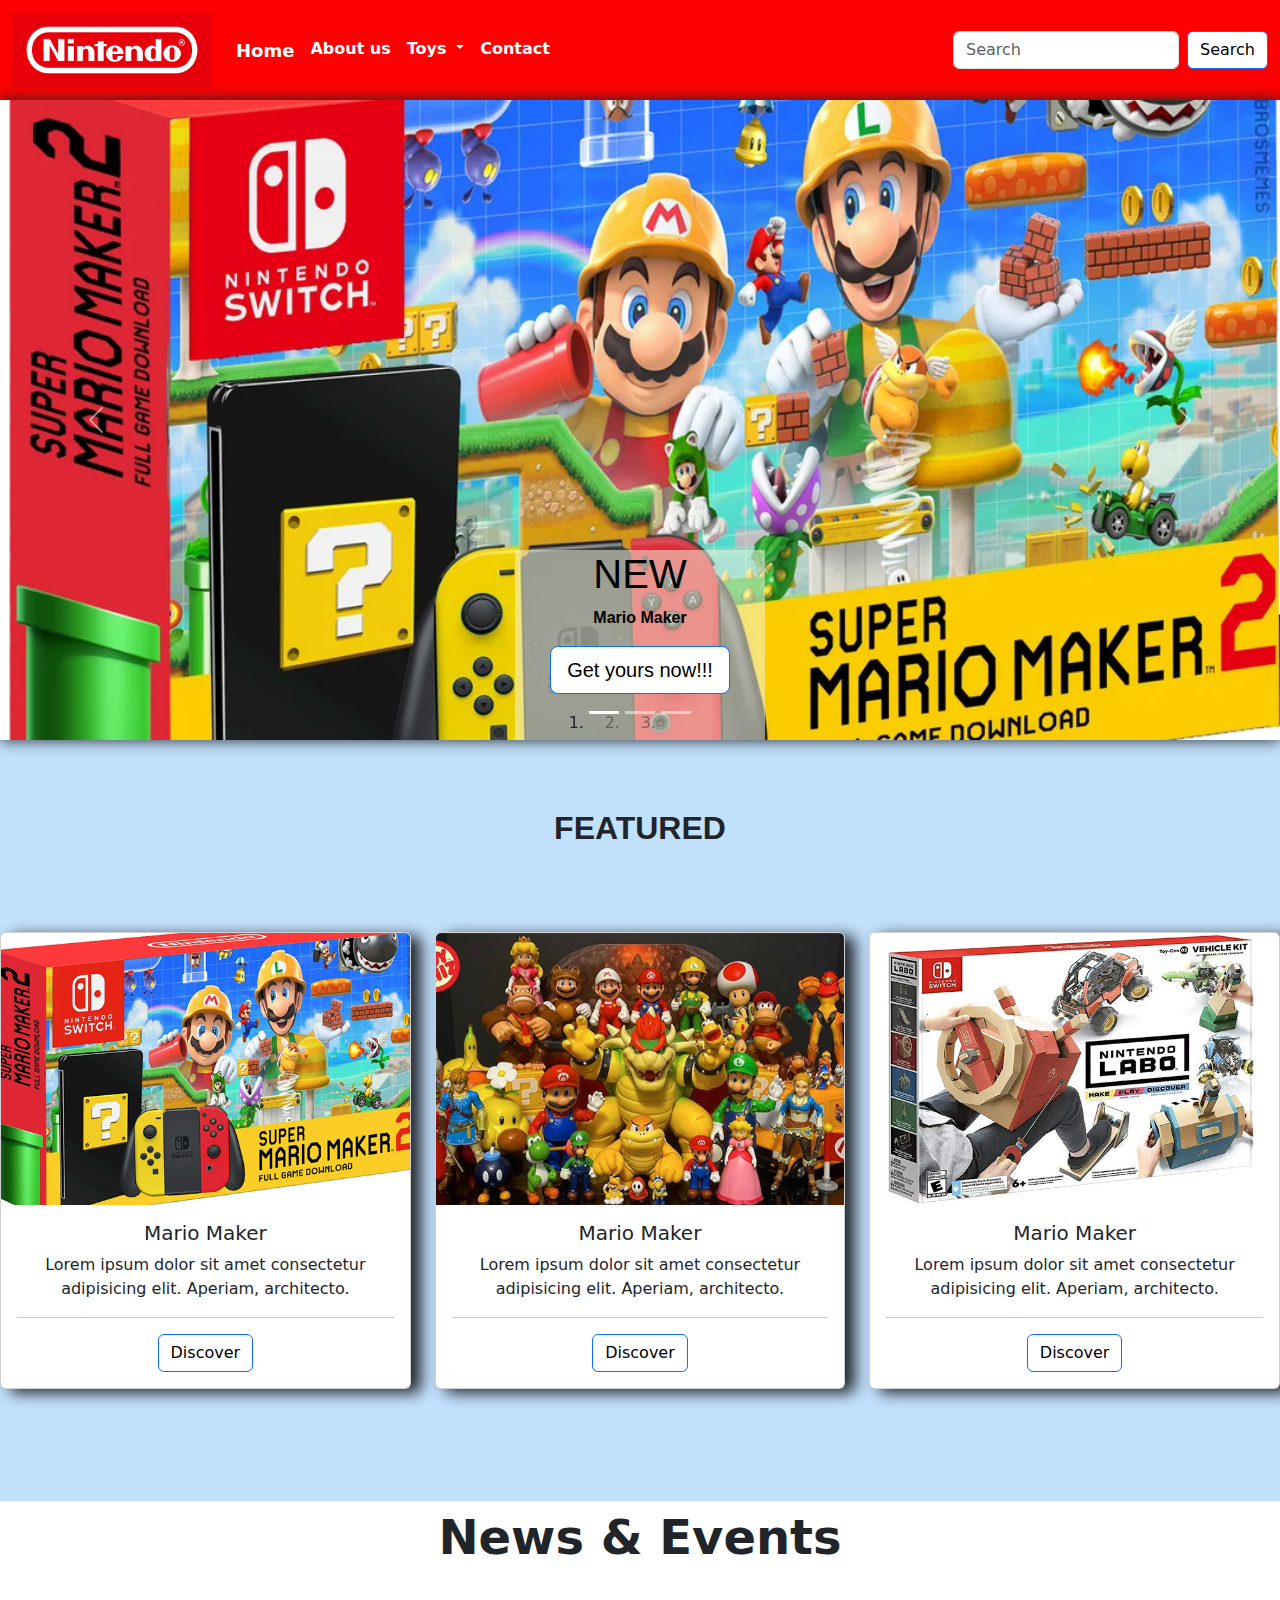
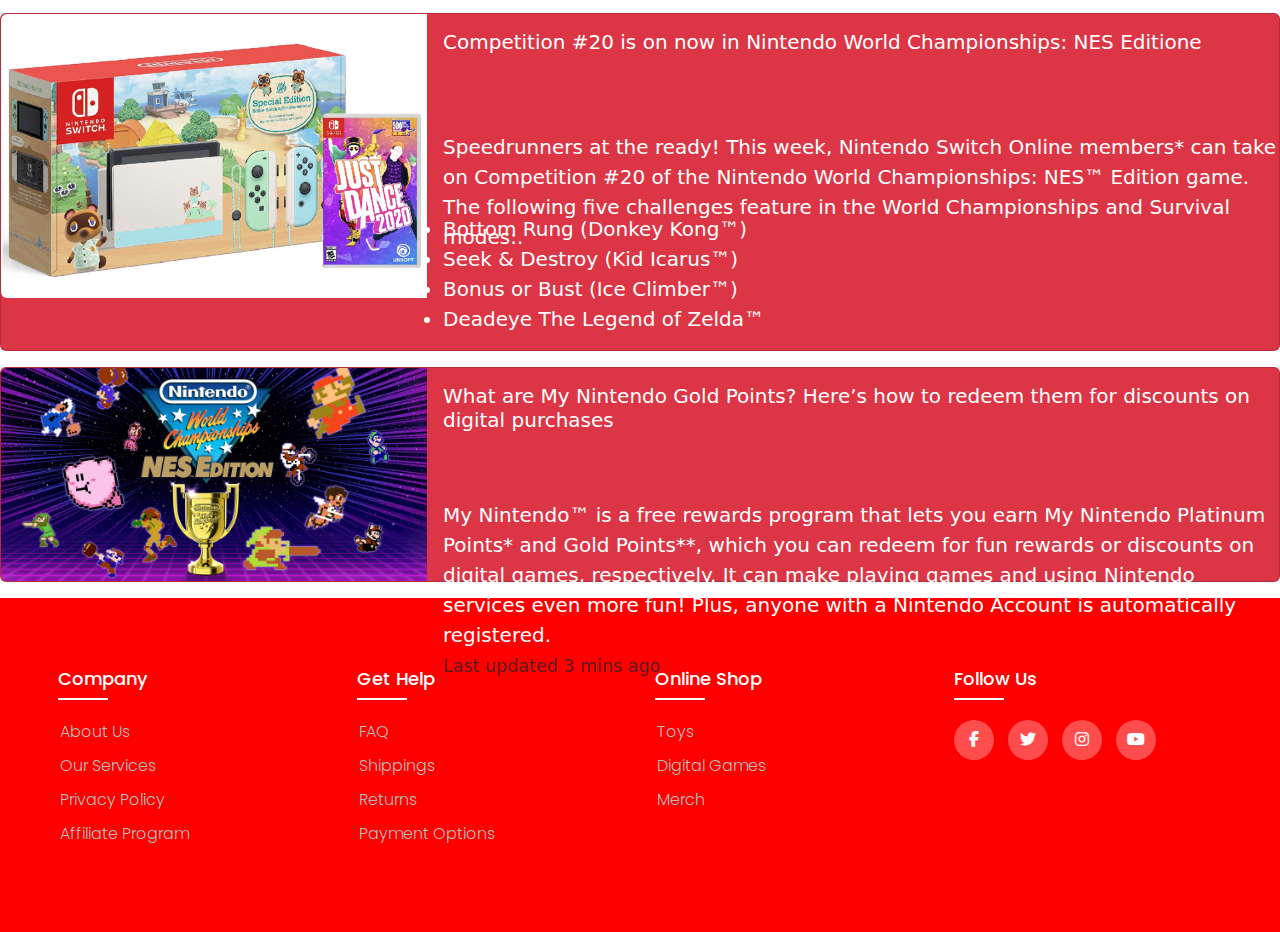
<file: pages/page1/index.html>
<!doctype html>
<html lang="en">
  <head>
    <meta charset="utf-8">
    <meta name="viewport" content="width=device-width, initial-scale=1">
    <title>Nintendo</title>
    <link href="https://cdn.jsdelivr.net/npm/bootstrap@5.3.3/dist/css/bootstrap.min.css" rel="stylesheet" integrity="sha384-QWTKZyjpPEjISv5WaRU9OFeRpok6YctnYmDr5pNlyT2bRjXh0JMhjY6hW+ALEwIH" crossorigin="anonymous">
    <link rel="stylesheet" href="../page1/assets/css/style.css">
    <link rel="stylesheet" href="https://cdnjs.cloudflare.com/ajax/libs/font-awesome/6.7.1/css/all.min.css">
  </head>


  <body class="site">


<nav class="navbar navbar-expand-lg">
  <div class="container-fluid">
    <a class="navbar-brand" href="/pages/page1/index.html">
    <img class="d-inline-block align-top" src="assets/img/Nintendo.svg.png" alt="Bootstrap" width="200" height="74">
  </a>
    <button class="navbar-toggler" type="button" data-bs-toggle="collapse" data-bs-target="#navbarSupportedContent" aria-controls="navbarSupportedContent" aria-expanded="false" aria-label="Toggle navigation">
      <span class="navbar-toggler-icon"></span>
    </button>
    <div class="collapse navbar-collapse" id="navbarSupportedContent">
      <ul class="navbar-nav me-auto">
        <li class="nav-item">
          <a class="nav-link current" aria-current="page" href="../page1/index.html" style="color: rgb(255, 255, 255);">Home</a>
        </li>
        <li class="nav-item">
          <a class="nav-link" href="../page2/index.html" style="color: rgb(255, 255, 255);" >About us</a>
        </li>
        <li class="nav-item dropdown">
          <a class="nav-link dropdown-toggle" href="#" role="button" data-bs-toggle="dropdown" aria-expanded="false" style="color: rgb(255, 255, 255);">
            Toys
          </a>
          <ul class="dropdown-menu">
            <li><a class="dropdown-item" href="../page3/index.html">Toys</a></li>
            <li><a class="dropdown-item" href="../page5/index.html">Digital Games</a></li>
          </ul>
        </li>
        <li class="nav-item">
          <a class="nav-link" href="../page4/index.html" style="color: rgb(255, 255, 255);">Contact</a>
        </li>
      </ul>
      <form class="d-flex" role="search">
        <input class="form-control me-2" type="search" placeholder="Search" aria-label="Search">
        <button class="btn btn-primary" type="submit">Search</button>
      </form>
    </div>
  </div>
</nav>
<main class="site-content">

  <div id="myCarousel" class="carousel slide" data-bs-ride="carousel" style="box-shadow: 0px 0px 15px;">
    <ol class="carousel-indicators">
        <li data-bs-target="#myCarousel"
        data-bs-slide-to="0" class="active"></li>
        <li data-bs-target="#myCarousel"
        data-bs-slide-to="1"></li>
        <li data-bs-target="#myCarousel"
        data-bs-slide-to="2"></li>
    </ol>
  <div class="carousel-inner">
      <div class="carousel-item active" style="background-image: url(../page1/assets/img/mario.png);">
      <div class="container">
        <h1>NEW</h1>
          <p>Mario Maker</p>
          <a href="#" class="btn btn-lg btn-primary">
          Get yours now!!!
        </a>   
      </div>
      </div>
      <div class="carousel-item" style="background-image: url(../page1/assets/img/Layer\ 2.png);">
      <div class="container">
        <h1>NEW</h1>
          <p>Happy Meal Toys</p>
          <a href="#" class="btn btn-lg btn-primary">
            Get yours now!!!
        </a>
      </div>
      </div>
      <div class="carousel-item" style="background-image: url(../page1/assets/img/Layer\ 3.png);">
        <div class="container">
          <h1>NEW</h1>
            <p>The Game Of Life</p>
            <a href="#" class="btn btn-lg btn-primary">
              Get yours now!!!
          </a>   
        </div>
        </div>
    </div>
    <a href="#myCarousel"
    class="carousel-control-next" role="button" 
    data-bs-slide="next">
        <span class="sr-only">next</span>
        <span class="carousel-control-next-icon" aria-hidden="true"></span>
    </a>
    <a href="#myCarousel"
    class="carousel-control-prev" role="button" 
    data-bs-slide="prev">
        <span class="sr-only">previous</span>
        <span class="carousel-control-prev-icon" aria-hidden="true"></span>
    </a>
  </div>

<div class="featured">
  <strong>FEATURED</strong>
</div>

<div class="containers">
  <div class="row"  >
    <div class="col-12 col-md-6 col-lg-4">
      <div class="card text-center mb-3" style="box-shadow: 10px 4px 15px;" >
        <img src="../page1/assets/img/mariomaker.png" alt="Mario Maker" class="card-img-top">
        <div class="card-body" >
          <h5 class="card-title">Mario Maker</h5>
          <p class="card-text">Lorem ipsum dolor sit amet consectetur adipisicing elit. Aperiam, architecto.</p>
         <hr>
          <a href="#" class="btn btn-primary">Discover</a>
        </div>
      </div>
    </div>
    <div class="col-12 col-md-6 col-lg-4">
      <div class="card text-center mb-3" style="box-shadow: 10px 4px 15px;">
        <img src="../page1/assets/img/alltoys.png" alt="Mario Maker" class="card-img-top">
        <div class="card-body">
          <h5 class="card-title">Mario Maker</h5>
          <p class="card-text">Lorem ipsum dolor sit amet consectetur adipisicing elit. Aperiam, architecto.</p>
          <hr>
          <a href="#" class="btn btn-primary">Discover</a>
        </div>
      </div>
    </div>
    <div class="col-12 col-md-6 col-lg-4">
      <div class="card text-center mb-3" style="box-shadow: 10px 4px 15px;">
        <img src="../page1/assets/img/laboo.png" alt="Mario Maker" class="card-img-top">
        <div class="card-body">
          <h5 class="card-title">Mario Maker</h5>
          <p class="card-text">Lorem ipsum dolor sit amet consectetur adipisicing elit. Aperiam, architecto.</p>
          <hr>
          <a href="#" class="btn btn-primary">Discover</a>
        </div>
      </div>
    </div>
  </div>
</div>

<div class="box" style="background-color: rgb(255, 255, 255); text-align: center; font-size: 3em;
margin-top: 2em; margin-bottom: -21em; height: 20em;">
  <div class="text">
    <strong class="header" rows="5" cols="15">News & Events</strong>
    <p></p>
  </div>
</div>

<div class="cardds">
  <div class="card text-bg-danger mb-3" style="max-width: 100%;">
    <div class="row g-0">
      <div class="col-md-4">
        <img src="../page1/assets/img/jd.png" class="img-fluid rounded-start" alt="...">
      </div>
      <div class="col-md-8">
        <div class="card-body" style="font-size: 20px;">
          <h5 class="card-title">Competition #20 is on now in Nintendo World Championships: NES Editione</h5>
          <p class="card-text" style="position: absolute; margin-top: 3.5em;">Speedrunners at the ready! This week, Nintendo Switch Online members* can take on Competition #20 of the Nintendo World Championships: NES™ Edition game. The following five challenges feature in the World Championships and Survival modes:.</p>
          <div class="list">
            <li>Bottom Rung (Donkey Kong™)</li>
            <li>Seek & Destroy (Kid Icarus™)</li>
            <li>Bonus or Bust (Ice Climber™)</li>
            <li>Deadeye The Legend of Zelda™</li>
          </div>
          <p class="card-text" style="position: absolute; margin-top: 2.3em;"><small class="text-body-secondary">Last updated 4 mins ago</small></p>
        </div>
      </div>
    </div>
  </div>
  <div class="card text-bg-danger mb-3" style="max-width: 100%;">
    <div class="row g-0">
      <div class="col-md-4">
        <img src="../page1/assets/img/nes.jpg" class="img-fluid rounded-start" alt="...">
      </div>
      <div class="col-md-8">
        <div class="card-body" style="font-size: 20px;">
          <h5 class="card-title">What are My Nintendo Gold Points? Here’s how to redeem them for discounts on digital purchases</h5>
          <p class="card-text" style="position: absolute; margin-top: 3em;">My Nintendo™ is a free rewards program that lets you earn My Nintendo Platinum Points* and Gold Points**, which you can redeem for fun rewards or discounts on digital games, respectively. It can make playing games and using Nintendo services even more fun! Plus, anyone with a Nintendo Account is automatically registered.</p>
          <p class="card-text" style="position: absolute; margin-top: 10.5em;"><small class="text-body-secondary">Last updated 3 mins ago</small></p>
        </div>
      </div>
    </div>
  </div>
</div>


</main>



<footer class="footer">
  <div class="containerf">
    <div class="row">
      <div class="footer-col">
        <h4>company</h4>
        <ul>
          <li><a href="../page2/index.html">about us</a> </li>
          <li><a href="">our services</a> </li>
          <li><a href="">privacy policy</a> </li>
          <li><a href="">affiliate program</a> </li>
        </ul>
      </div>
      <div class="footer-col">
        <h4>get help</h4>
        <ul>
          <li><a href="">FAQ</a> </li>
          <li><a href="">shippings</a> </li>
          <li><a href="">returns</a> </li>
          <li><a href="">payment options</a> </li>
        </ul>
      </div>
      <div class="footer-col">
        <h4>online shop</h4>
        <ul>
          <li><a href="../page3/index.html">Toys</a> </li>
          <li><a href="">Digital games</a> </li>
          <li><a href="">Merch</a> </li>
        </ul>
      </div>
      <div class="footer-col">
        <h4>follow us</h4>
          <div class="social-links">
            <a href="https://www.facebook.com/NintendoAmerica/?brand_redir=327378310689790" target="_blank"><i class="fab fa-facebook-f"></i></a>
            <a href="https://x.com/NintendoAmerica?ref_src=twsrc%5Egoogle%7Ctwcamp%5Eserp%7Ctwgr%5Eauthor" target="_blank"><i class="fab fa-twitter"></i></a>
            <a href="https://www.instagram.com/nintendophilippines/?hl=en"  target="_blank"><i class="fab fa-instagram"></i></a>
            <a href="https://www.youtube.com/@NintendoAmerica"  target="_blank"><i class="fab fa-youtube"></i></a>
          </div>
      </div>
    </div>
  </div>
</footer>


    <script src="https://cdn.jsdelivr.net/npm/bootstrap@5.3.3/dist/js/bootstrap.bundle.min.js" integrity="sha384-YvpcrYf0tY3lHB60NNkmXc5s9fDVZLESaAA55NDzOxhy9GkcIdslK1eN7N6jIeHz" crossorigin="anonymous"></script>
  </body>
</html>
</file>
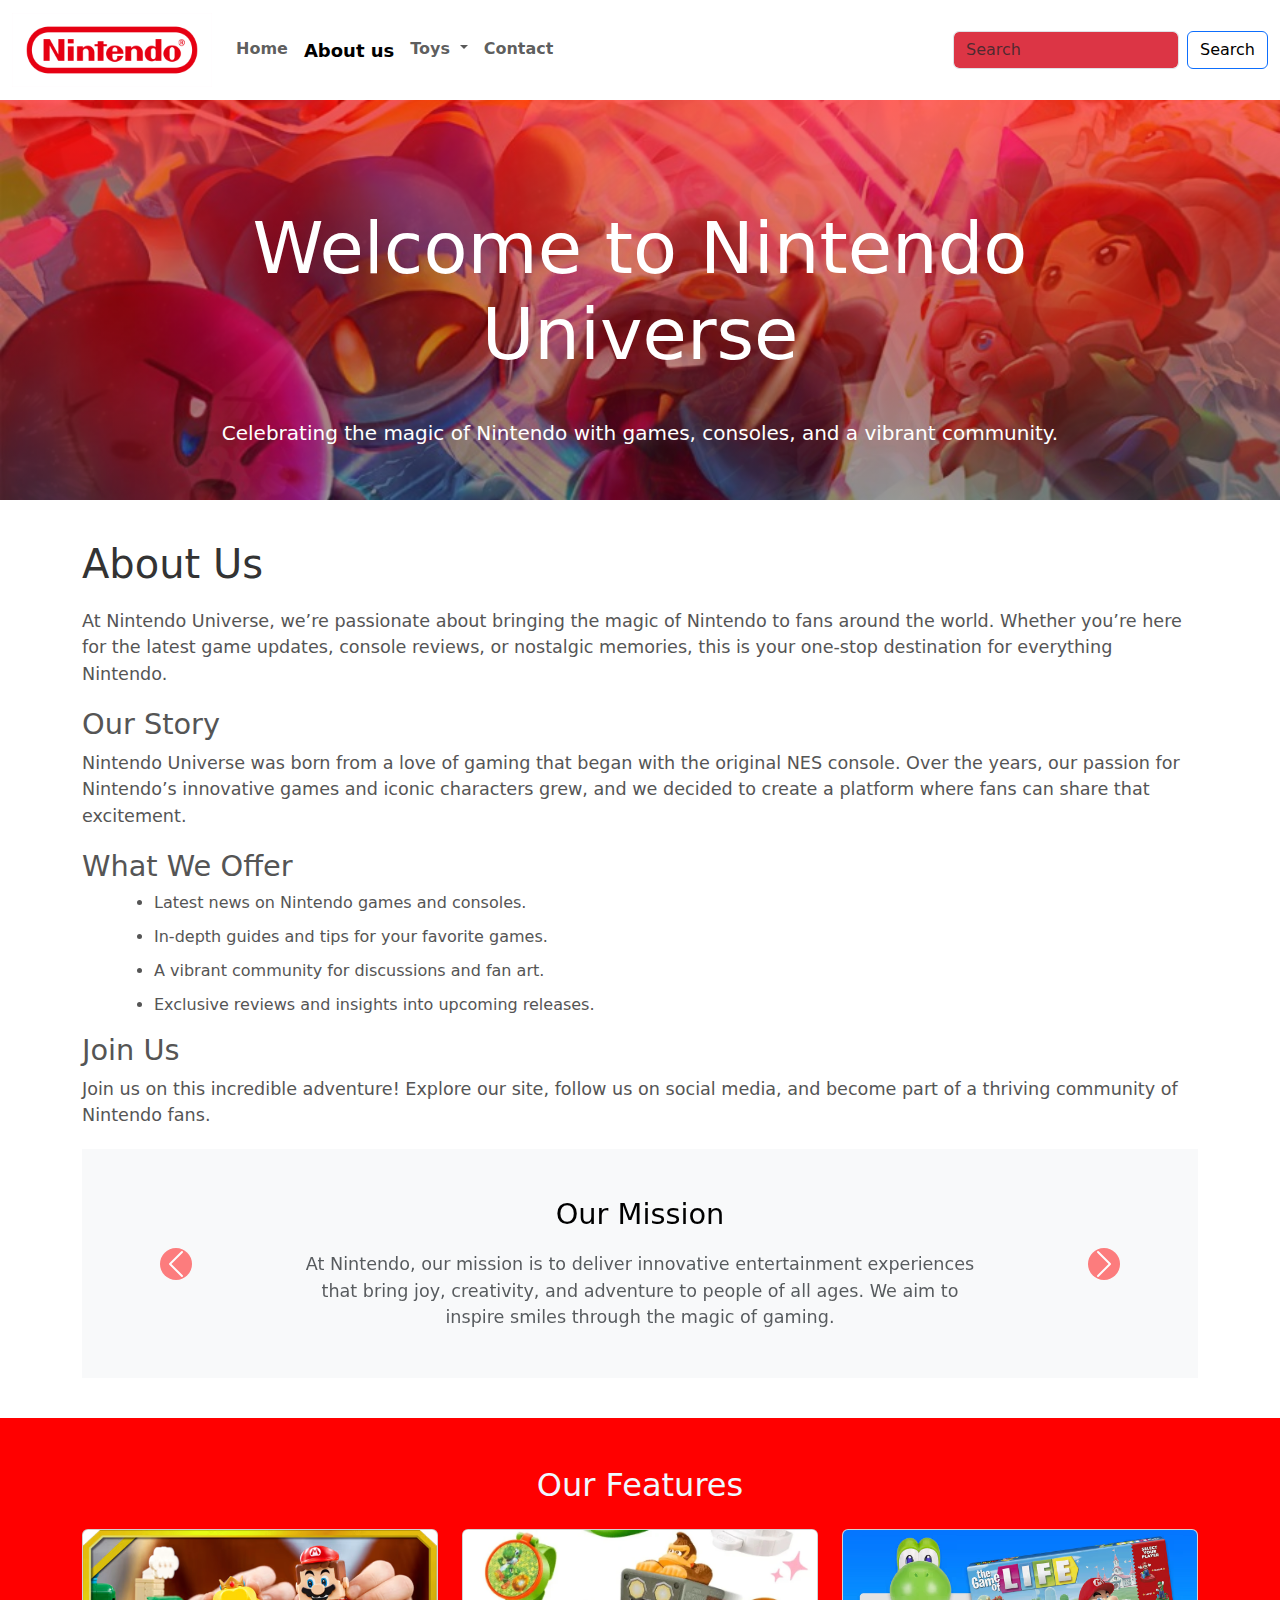
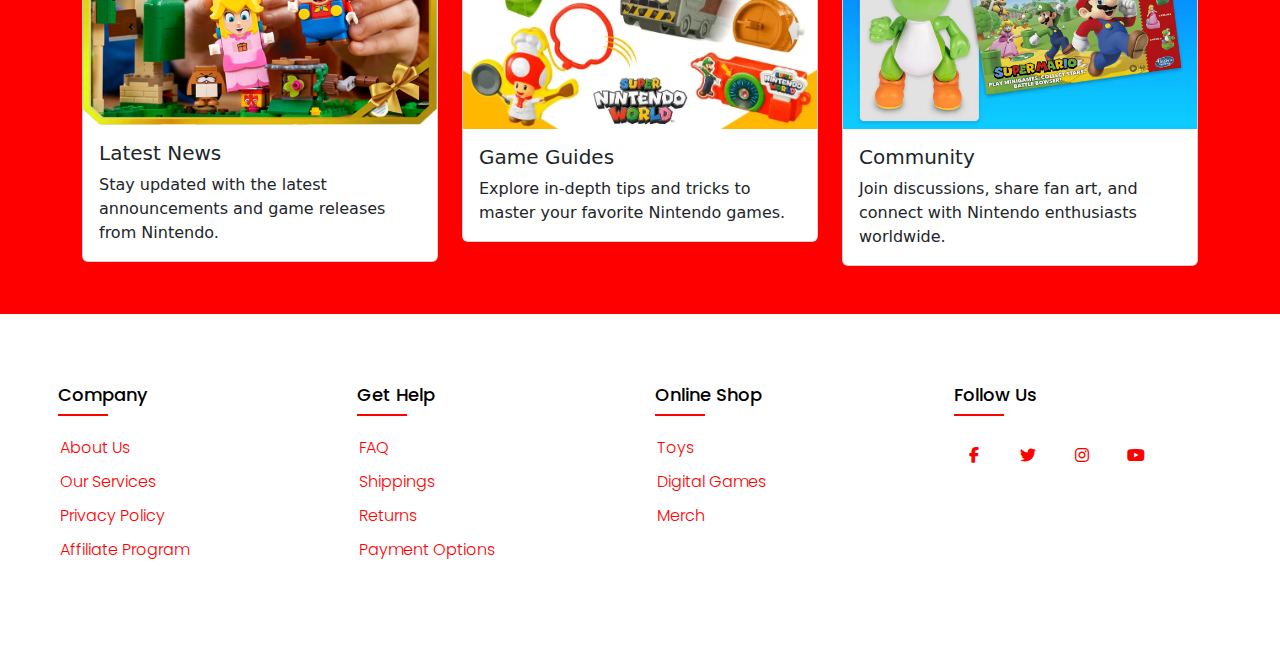
<file: pages/page2/index.html>
<!doctype html>
<html lang="en">
  <head>
    <meta charset="utf-8">
    <meta name="viewport" content="width=device-width, initial-scale=1">
    <title>Nintendo</title>
    <link href="https://cdn.jsdelivr.net/npm/bootstrap@5.3.3/dist/css/bootstrap.min.css" rel="stylesheet" integrity="sha384-QWTKZyjpPEjISv5WaRU9OFeRpok6YctnYmDr5pNlyT2bRjXh0JMhjY6hW+ALEwIH" crossorigin="anonymous">
    <link rel="stylesheet" href="../page2/assets/css/style.css">
    <link rel="stylesheet" href="https://cdnjs.cloudflare.com/ajax/libs/font-awesome/6.7.1/css/all.min.css">
  </head>


  <body class="site">


<nav class="navbar navbar-expand-lg">
  <div class="container-fluid">
    <a class="navbar-brand" href="/index.html">
    <img class="d-inline-block align-top" src="../page2/assets/img/white.png" alt="Bootstrap" width="200" height="74">
  </a>
    <button class="navbar-toggler" type="button" data-bs-toggle="collapse" data-bs-target="#navbarSupportedContent" aria-controls="navbarSupportedContent" aria-expanded="false" aria-label="Toggle navigation">
      <span class="navbar-toggler-icon"></span>
    </button>
    <div class="collapse navbar-collapse" id="navbarSupportedContent">
      <ul class="navbar-nav me-auto">
        <li class="nav-item">
          <a class="nav-link" aria-current="page" href="/index.html">Home</a>
        </li>
        <li class="nav-item">
          <a class="nav-link current" href="../page2/index.html">About us</a>
        </li>
        <li class="nav-item dropdown">
          <a class="nav-link dropdown-toggle" href="#" role="button" data-bs-toggle="dropdown" aria-expanded="false">
            Toys
          </a>
          <ul class="dropdown-menu">
            <li><a class="dropdown-item" href="../page3/index.html">Toys</a></li>
            <li><a class="dropdown-item" href="/pages/page5/index.html">Digital Games</a></li>
          </ul>
        </li>
        <li class="nav-item">
          <a class="nav-link" href="../page4/index.html">Contact</a>
        </li>
      </ul>
      <form class="d-flex" role="search">
        <input class="form-control me-2 bg-danger" type="search" placeholder="Search" aria-label="Search">
        <button class="btn btn-primary" type="submit">Search</button>
      </form>
    </div>
  </div>
</nav>
<main class="site-content">

  <div class="carousel-container">
    <div class="text-overlay">
      <h1>Welcome to Nintendo Universe</h1>
      <p>Celebrating the magic of Nintendo with games, consoles, and a vibrant community.</p>
    </div>
    <div class="carousel">
      <div class="carousel-fade">
        <img src="./assets/img/about us.jpg" alt="Slide 1">
        <img src="../page2/assets/img/about us 2.jpg" alt="Slide 2">
        <img src="../page2/assets/img/about us 3.jpg" alt="Slide 3">
      </div>
    </div>
  </div>

<div class="about-us">
  <div class="container">
    <h2>About Us</h2>
    <p>
      At Nintendo Universe, we’re passionate about bringing the magic of Nintendo to fans around the world. 
        Whether you’re here for the latest game updates, console reviews, or nostalgic memories, this is your 
        one-stop destination for everything Nintendo.
    </p>
    <h3>Our Story</h3>
    <p>
      Nintendo Universe was born from a love of gaming that began with the original NES console. Over the years, our passion 
        for Nintendo’s innovative games and iconic characters grew, and we decided to create a platform where fans can share 
        that excitement.
    </p>
    <h3>What We Offer</h3>
    <ul>
      <li>Latest news on Nintendo games and consoles.</li>
      <li>In-depth guides and tips for your favorite games.</li>
      <li>A vibrant community for discussions and fan art.</li>
      <li>Exclusive reviews and insights into upcoming releases.</li>
    </ul>
    <h3>Join Us</h3>
    <p>
      Join us on this incredible adventure! Explore our site, follow us on social media, and become part of a thriving community 
      of Nintendo fans.
    </p>
    <section class="about-us-carousel py-5">
      <div class="container">
        <div id="missionVisionCarousel" class="carousel slide" data-bs-ride="carousel">
          <div class="carousel-inner">
            <div class="carousel-item active">
              <div class="text-center">
                <h3>Our Mission</h3>
                <p class="text-muted">
                  At Nintendo, our mission is to deliver innovative entertainment experiences that bring joy, creativity, and adventure to people of all ages. We aim to inspire smiles through the magic of gaming.
                </p>
              </div>
            </div>
            <div class="carousel-item">
              <div class="text-center">
                <h3>Our Vision</h3>
                <p class="text-muted">
                  Our vision is to create a world where everyone, regardless of age or background, can share memorable experiences through games. We strive to pioneer the future of gaming by pushing boundaries and sparking imagination.
                </p>
              </div>
            </div>
          </div>
          <button class="carousel-control-prev" type="button" data-bs-target="#missionVisionCarousel" data-bs-slide="prev">
            <span class="carousel-control-prev-icon" aria-hidden="true"></span>
            <span class="visually-hidden">Previous</span>
          </button>
          <button class="carousel-control-next" type="button" data-bs-target="#missionVisionCarousel" data-bs-slide="next">
            <span class="carousel-control-next-icon" aria-hidden="true"></span>
            <span class="visually-hidden">Next</span>
          </button>
        </div>
      </div>
    </section>
  </div>
</div>

<div class="container my-5">
  <h2 class="text-center mb-4" style="color: aliceblue;">Our Features</h2>
  <div class="row g-4">
    <div class="col-md-4">
      <div class="card">
        <img src="../page1/assets/img/Layer 1.png" class="card-img-top" alt="Feature 1">
        <div class="card-body">
          <h5 class="card-title">Latest News</h5>
          <p class="card-text">Stay updated with the latest announcements and game releases from Nintendo.</p>
        </div>
      </div>
    </div>
    <div class="col-md-4">
      <div class="card">
        <img src="../page1/assets/img/Layer 2.png" class="card-img-top" alt="Feature 2">
        <div class="card-body">
          <h5 class="card-title">Game Guides</h5>
          <p class="card-text">Explore in-depth tips and tricks to master your favorite Nintendo games.</p>
        </div>
      </div>
    </div>
    <div class="col-md-4">
      <div class="card">
        <img src="../page1/assets/img/Layer 3.png" class="card-img-top" alt="Feature 3">
        <div class="card-body">
          <h5 class="card-title">Community</h5>
          <p class="card-text">Join discussions, share fan art, and connect with Nintendo enthusiasts worldwide.</p>
        </div>
      </div>
    </div>
  </div>
</div>







</main>

<footer class="footer">
  <div class="containerf">
    <div class="row">
      <div class="footer-col">
        <h4>company</h4>
        <ul>
          <li><a href="../page2/index.html">about us</a> </li>
          <li><a href="">our services</a> </li>
          <li><a href="">privacy policy</a> </li>
          <li><a href="">affiliate program</a> </li>
        </ul>
      </div>
      <div class="footer-col">
        <h4>get help</h4>
        <ul>
          <li><a href="">FAQ</a> </li>
          <li><a href="">shippings</a> </li>
          <li><a href="">returns</a> </li>
          <li><a href="">payment options</a> </li>
        </ul>
      </div>
      <div class="footer-col">
        <h4>online shop</h4>
        <ul>
          <li><a href="../page3/index.html">Toys</a> </li>
          <li><a href="">Digital games</a> </li>
          <li><a href="">Merch</a> </li>
        </ul>
      </div>
      <div class="footer-col">
        <h4>follow us</h4>
          <div class="social-links">
            <a href="https://www.facebook.com/NintendoAmerica/?brand_redir=327378310689790" target="_blank"><i class="fab fa-facebook-f"></i></a>
            <a href="https://x.com/NintendoAmerica?ref_src=twsrc%5Egoogle%7Ctwcamp%5Eserp%7Ctwgr%5Eauthor" target="_blank"><i class="fab fa-twitter"></i></a>
            <a href="https://www.instagram.com/nintendophilippines/?hl=en"  target="_blank"><i class="fab fa-instagram"></i></a>
            <a href="https://www.youtube.com/@NintendoAmerica"  target="_blank"><i class="fab fa-youtube"></i></a>
          </div>
      </div>
    </div>
  </div>
</footer>
    <script src="https://cdn.jsdelivr.net/npm/bootstrap@5.3.3/dist/js/bootstrap.bundle.min.js" integrity="sha384-YvpcrYf0tY3lHB60NNkmXc5s9fDVZLESaAA55NDzOxhy9GkcIdslK1eN7N6jIeHz" crossorigin="anonymous"></script>
  </body>
</html>
</file>
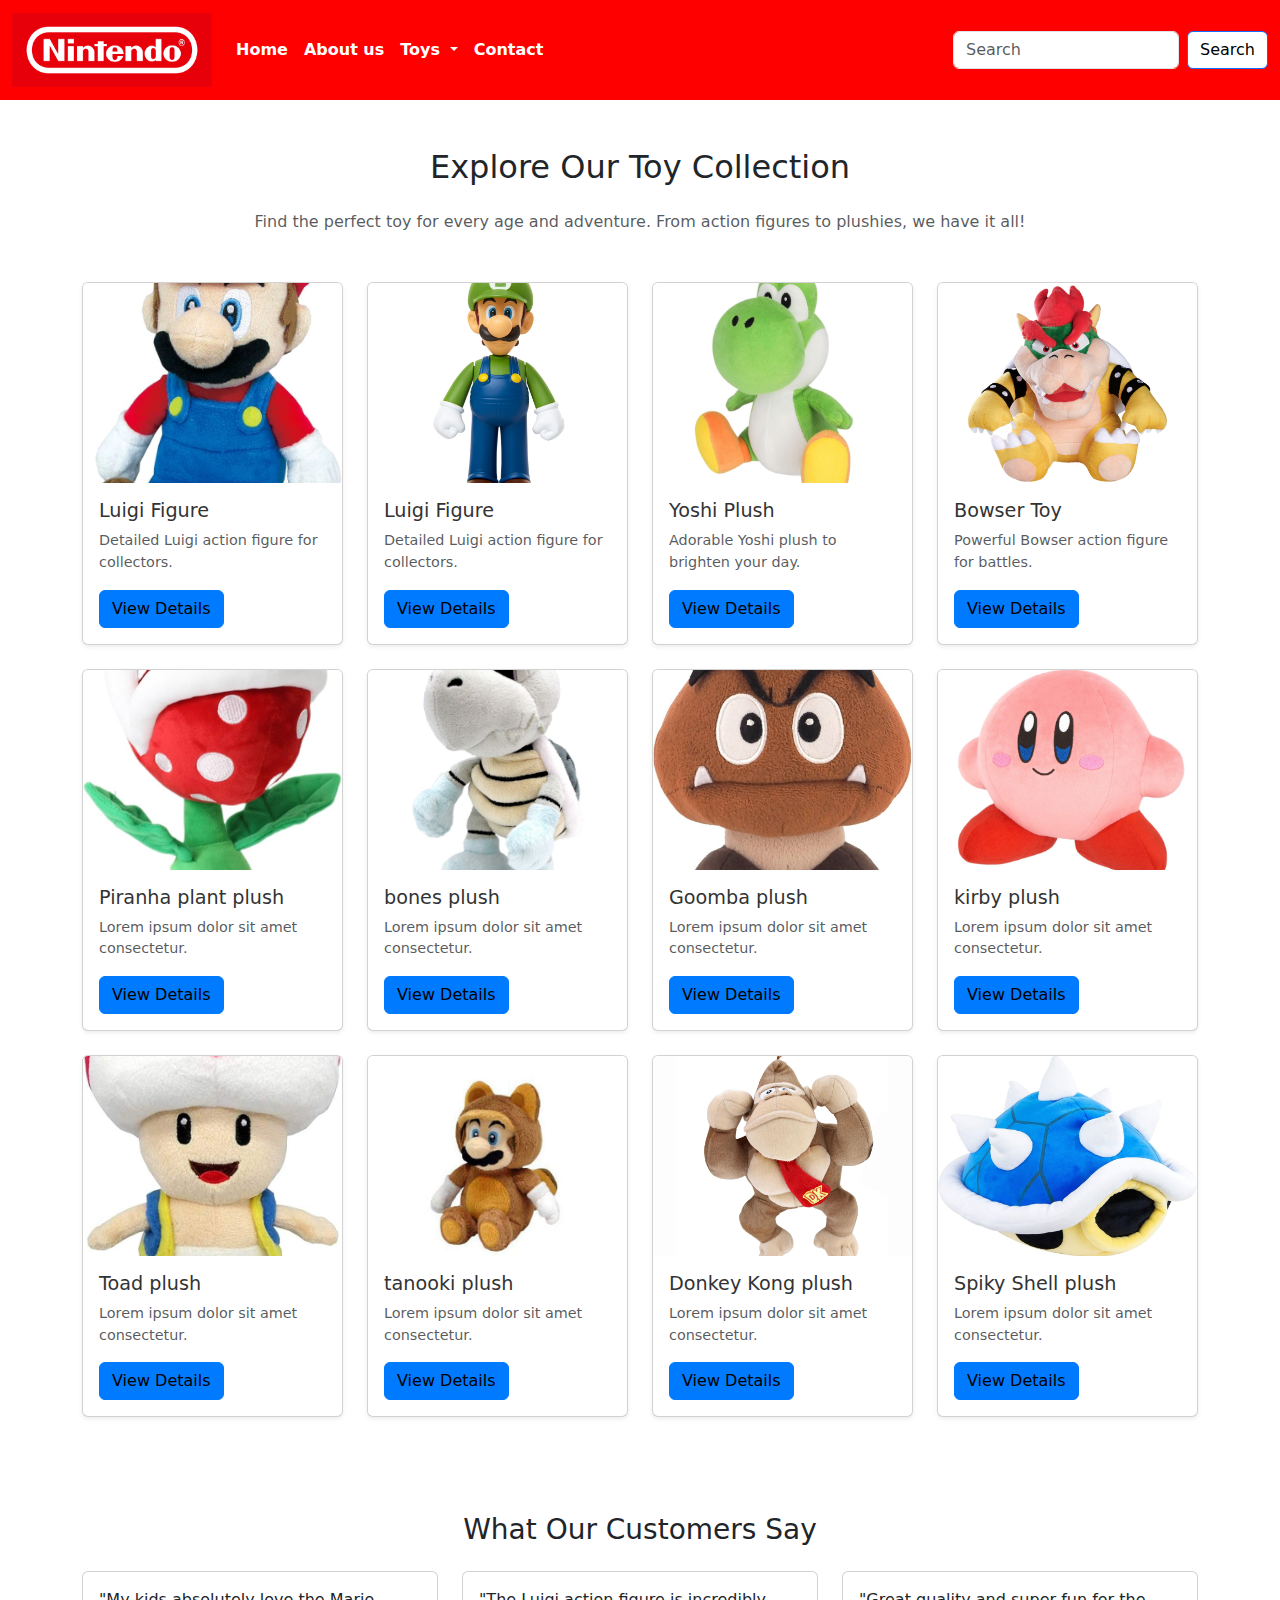
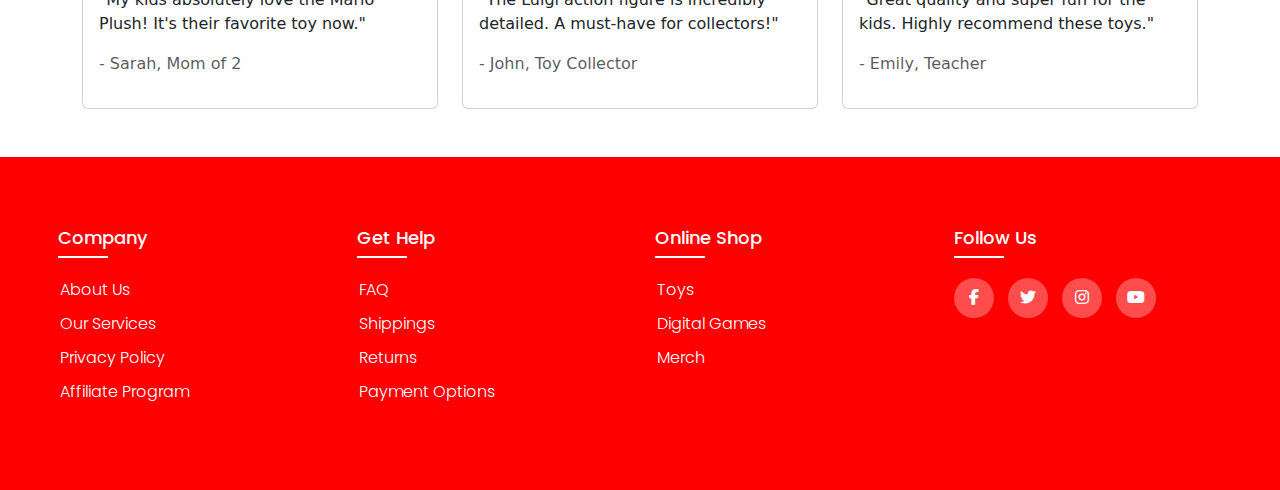
<file: pages/page3/index.html>
<!doctype html>
<html lang="en">
  <head>
    <meta charset="utf-8">
    <meta name="viewport" content="width=device-width, initial-scale=1">
    <title>Nintendo</title>
    <link href="https://cdn.jsdelivr.net/npm/bootstrap@5.3.3/dist/css/bootstrap.min.css" rel="stylesheet" integrity="sha384-QWTKZyjpPEjISv5WaRU9OFeRpok6YctnYmDr5pNlyT2bRjXh0JMhjY6hW+ALEwIH" crossorigin="anonymous">
    <link rel="stylesheet" href="../page3/assets/css/style.css">
    <link rel="stylesheet" href="https://cdnjs.cloudflare.com/ajax/libs/font-awesome/6.7.1/css/all.min.css">
  </head>


  <body class="site">


<nav class="navbar navbar-expand-lg">
  <div class="container-fluid">
    <a class="navbar-brand" href="/pages/page1/index.html">
    <img class="d-inline-block align-top" src="../page2/assets/img/Nintendo.svg.png" alt="Bootstrap" width="200" height="74">
  </a>
    <button class="navbar-toggler" type="button" data-bs-toggle="collapse" data-bs-target="#navbarSupportedContent" aria-controls="navbarSupportedContent" aria-expanded="false" aria-label="Toggle navigation">
      <span class="navbar-toggler-icon"></span>
    </button>
    <div class="collapse navbar-collapse" id="navbarSupportedContent">
      <ul class="navbar-nav me-auto">
        <li class="nav-item">
          <a class="nav-link active" aria-current="page" href="../page1/index.html" style="color: rgb(255, 255, 255);">Home</a>
        </li>
        <li class="nav-item">
          <a class="nav-link" href="../page2/index.html" style="color: rgb(255, 255, 255);">About us</a>
        </li>
        <li class="nav-item dropdown">
          <a class="nav-link dropdown-toggle" href="#" role="button" data-bs-toggle="dropdown" aria-expanded="false" style="color: rgb(255, 255, 255);">
            Toys
          </a>
          <ul class="dropdown-menu">
            <li><a class="dropdown-item" href="../page3/index.html">Toys</a></li>
            <li><a class="dropdown-item" href="/pages/page5/index.html">Digital Games</a></li>
          </ul>
        </li>
        <li class="nav-item">
          <a class="nav-link" href="../page4/index.html" style="color: rgb(255, 255, 255);">Contact</a>
        </li>
      </ul>
      <form class="d-flex" role="search">
        <input class="form-control me-2" type="search" placeholder="Search" aria-label="Search">
        <button class="btn btn-primary" type="submit">Search</button>
      </form>
    </div>
  </div>
</nav>

<main class="site-content">

  <section class="toys-section py-5">
    <div class="container">
      <h2 class="text-center mb-4">Explore Our Toy Collection</h2>
      <p class="text-center text-muted mb-5">Find the perfect toy for every age and adventure. From action figures to plushies, we have it all!</p>
      <div class="row g-4">
        <div class="col-sm-6 col-md-4 col-lg-3">
          <div class="card toy-card shadow-sm">
            <img src="../page3/assets/img/mario plush.jpg" class="card-img-top" alt="Toy 2">
            <div class="card-body">
              <h5 class="card-title">Luigi Figure</h5>
              <p class="card-text text-muted">Detailed Luigi action figure for collectors.</p>
              <a href="#" class="btn btn-primary">View Details</a>
            </div>
          </div>
        </div>
        <div class="col-sm-6 col-md-4 col-lg-3">
          <div class="card toy-card shadow-sm">
            <img src="../page3/assets/img/luigi figure.jpg" class="card-img-top" alt="Toy 2">
            <div class="card-body">
              <h5 class="card-title">Luigi Figure</h5>
              <p class="card-text text-muted">Detailed Luigi action figure for collectors.</p>
              <a href="#" class="btn btn-primary">View Details</a>
            </div>
          </div>
        </div>
        <div class="col-sm-6 col-md-4 col-lg-3">
          <div class="card toy-card shadow-sm">
            <img src="../page3/assets/img/yoshi plush.jpg" class="card-img-top" alt="Toy 3">
            <div class="card-body">
              <h5 class="card-title">Yoshi Plush</h5>
              <p class="card-text text-muted">Adorable Yoshi plush to brighten your day.</p>
              <a href="#" class="btn btn-primary">View Details</a>
            </div>
          </div>
        </div>
        <div class="col-sm-6 col-md-4 col-lg-3">
          <div class="card toy-card shadow-sm">
            <img src="../page3/assets/img/bowser plush.jpg" class="card-img-top" alt="Toy 4">
            <div class="card-body">
              <h5 class="card-title">Bowser Toy</h5>
              <p class="card-text text-muted">Powerful Bowser action figure for battles.</p>
              <a href="#" class="btn btn-primary">View Details</a>
            </div>
          </div>
        </div>
        <div class="col-sm-6 col-md-4 col-lg-3">
          <div class="card toy-card shadow-sm">
            <img src="../page3/assets/img/515PoeWcxwL._AC_UF894,1000_QL80_.jpg" class="card-img-top" alt="Toy 4">
            <div class="card-body">
              <h5 class="card-title">Piranha plant plush</h5>
              <p class="card-text text-muted">Lorem ipsum dolor sit amet consectetur.</p>
              <a href="#" class="btn btn-primary">View Details</a>
            </div>
          </div>
        </div>
        <div class="col-sm-6 col-md-4 col-lg-3">
          <div class="card toy-card shadow-sm">
            <img src="../page3/assets/img/bones.jpg" class="card-img-top" alt="Toy 4">
            <div class="card-body">
              <h5 class="card-title">bones plush</h5>
              <p class="card-text text-muted">Lorem ipsum dolor sit amet consectetur.</p>
              <a href="#" class="btn btn-primary">View Details</a>
            </div>
          </div>
        </div>
        <div class="col-sm-6 col-md-4 col-lg-3">
          <div class="card toy-card shadow-sm">
            <img src="../page3/assets/img/goomba.jpg" class="card-img-top" alt="Toy 4">
            <div class="card-body">
              <h5 class="card-title">Goomba plush</h5>
              <p class="card-text text-muted">Lorem ipsum dolor sit amet consectetur.</p>
              <a href="#" class="btn btn-primary">View Details</a>
            </div>
          </div>
        </div>
        <div class="col-sm-6 col-md-4 col-lg-3">
          <div class="card toy-card shadow-sm">
            <img src="../page3/assets/img/kirby.jpg" class="card-img-top" alt="Toy 4">
            <div class="card-body">
              <h5 class="card-title">kirby plush</h5>
              <p class="card-text text-muted">Lorem ipsum dolor sit amet consectetur.</p>
              <a href="#" class="btn btn-primary">View Details</a>
            </div>
          </div>
        </div>
        <div class="col-sm-6 col-md-4 col-lg-3">
          <div class="card toy-card shadow-sm">
            <img src="../page3/assets/img/toad.jpg" class="card-img-top" alt="Toy 4">
            <div class="card-body">
              <h5 class="card-title">Toad plush</h5>
              <p class="card-text text-muted">Lorem ipsum dolor sit amet consectetur.</p>
              <a href="#" class="btn btn-primary">View Details</a>
            </div>
          </div>
        </div>
        <div class="col-sm-6 col-md-4 col-lg-3">
          <div class="card toy-card shadow-sm">
            <img src="../page3/assets/img/tanooki.jpg" class="card-img-top" alt="Toy 4">
            <div class="card-body">
              <h5 class="card-title">tanooki plush</h5>
              <p class="card-text text-muted">Lorem ipsum dolor sit amet consectetur.</p>
              <a href="#" class="btn btn-primary">View Details</a>
            </div>
          </div>
        </div>
        <div class="col-sm-6 col-md-4 col-lg-3">
          <div class="card toy-card shadow-sm">
            <img src="../page3/assets/img/dk.jpg" class="card-img-top" alt="Toy 4">
            <div class="card-body">
              <h5 class="card-title">Donkey Kong plush</h5>
              <p class="card-text text-muted">Lorem ipsum dolor sit amet consectetur.</p>
              <a href="#" class="btn btn-primary">View Details</a>
            </div>
          </div>
        </div>
        <div class="col-sm-6 col-md-4 col-lg-3">
          <div class="card toy-card shadow-sm">
            <img src="../page3/assets/img/shell.jpg" class="card-img-top" alt="Toy 4">
            <div class="card-body">
              <h5 class="card-title">Spiky Shell plush</h5>
              <p class="card-text text-muted">Lorem ipsum dolor sit amet consectetur.</p>
              <a href="#" class="btn btn-primary">View Details</a>
            </div>
          </div>
        </div>
      </div>
    </div>
  </section>

  <section class="testimonials py-5">
    <div class="container">
      <h3 class="text-center mb-4">What Our Customers Say</h3>
      <div class="row g-4">
        <div class="col-md-4">
          <div class="card p-3">
            <p>"My kids absolutely love the Mario Plush! It's their favorite toy now."</p>
            <p class="text-muted">- Sarah, Mom of 2</p>
          </div>
        </div>
        <div class="col-md-4">
          <div class="card p-3">
            <p>"The Luigi action figure is incredibly detailed. A must-have for collectors!"</p>
            <p class="text-muted">- John, Toy Collector</p>
          </div>
        </div>
        <div class="col-md-4">
          <div class="card p-3">
            <p>"Great quality and super fun for the kids. Highly recommend these toys."</p>
            <p class="text-muted">- Emily, Teacher</p>
          </div>
        </div>
      </div>




</main>
<footer class="footer">
  <div class="containerf">
    <div class="row">
      <div class="footer-col">
        <h4>company</h4>
        <ul>
          <li><a href="../page2/index.html">about us</a> </li>
          <li><a href="">our services</a> </li>
          <li><a href="">privacy policy</a> </li>
          <li><a href="">affiliate program</a> </li>
        </ul>
      </div>
      <div class="footer-col">
        <h4>get help</h4>
        <ul>
          <li><a href="">FAQ</a> </li>
          <li><a href="">shippings</a> </li>
          <li><a href="">returns</a> </li>
          <li><a href="">payment options</a> </li>
        </ul>
      </div>
      <div class="footer-col">
        <h4>online shop</h4>
        <ul>
          <li><a href="../page3/index.html">Toys</a> </li>
          <li><a href="">Digital games</a> </li>
          <li><a href="">Merch</a> </li>
        </ul>
      </div>
      <div class="footer-col">
        <h4>follow us</h4>
          <div class="social-links">
            <a href="https://www.facebook.com/NintendoAmerica/?brand_redir=327378310689790" target="_blank"><i class="fab fa-facebook-f"></i></a>
            <a href="https://x.com/NintendoAmerica?ref_src=twsrc%5Egoogle%7Ctwcamp%5Eserp%7Ctwgr%5Eauthor" target="_blank"><i class="fab fa-twitter"></i></a>
            <a href="https://www.instagram.com/nintendophilippines/?hl=en"  target="_blank"><i class="fab fa-instagram"></i></a>
            <a href="https://www.youtube.com/@NintendoAmerica"  target="_blank"><i class="fab fa-youtube"></i></a>
          </div>
      </div>
    </div>
  </div>
</footer>
    <script src="https://cdn.jsdelivr.net/npm/bootstrap@5.3.3/dist/js/bootstrap.bundle.min.js" integrity="sha384-YvpcrYf0tY3lHB60NNkmXc5s9fDVZLESaAA55NDzOxhy9GkcIdslK1eN7N6jIeHz" crossorigin="anonymous"></script>
  </body>
</html>
</file>
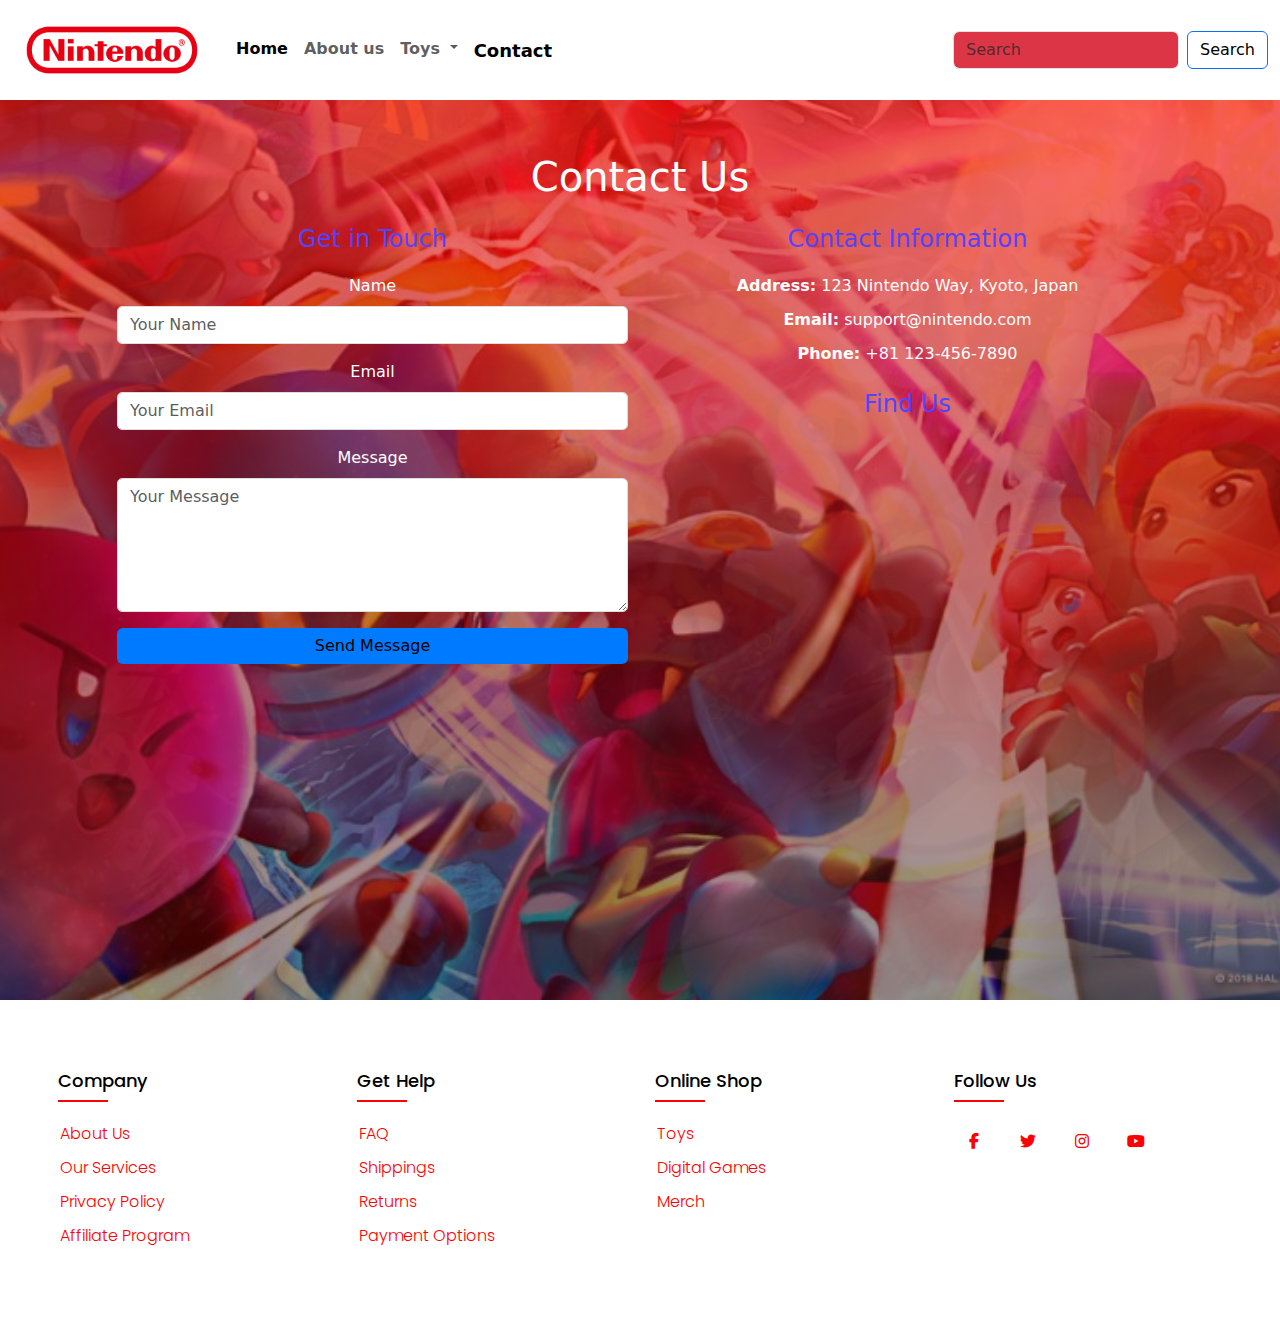
<file: pages/page4/index.html>
<!doctype html>
<html lang="en">
  <head>
    <meta charset="utf-8">
    <meta name="viewport" content="width=device-width, initial-scale=1">
    <title>Nintendo</title>
    <link href="https://cdn.jsdelivr.net/npm/bootstrap@5.3.3/dist/css/bootstrap.min.css" rel="stylesheet" integrity="sha384-QWTKZyjpPEjISv5WaRU9OFeRpok6YctnYmDr5pNlyT2bRjXh0JMhjY6hW+ALEwIH" crossorigin="anonymous">
    <link rel="stylesheet" href="../page4/assets/css/style.css">
    <link rel="stylesheet" href="https://cdnjs.cloudflare.com/ajax/libs/font-awesome/6.7.1/css/all.min.css">
  </head>


  <body class="site">


    <nav class="navbar navbar-expand-lg">
      <div class="container-fluid">
        <a class="navbar-brand" href="/pages/page1/index.html">
        <img class="d-inline-block align-top" src="../page2/assets/img/white.png" alt="Bootstrap" width="200" height="74">
      </a>
        <button class="navbar-toggler" type="button" data-bs-toggle="collapse" data-bs-target="#navbarSupportedContent" aria-controls="navbarSupportedContent" aria-expanded="false" aria-label="Toggle navigation">
          <span class="navbar-toggler-icon"></span>
        </button>
        <div class="collapse navbar-collapse" id="navbarSupportedContent">
          <ul class="navbar-nav me-auto">
            <li class="nav-item">
              <a class="nav-link active" aria-current="page" href="../page1/index.html">Home</a>
            </li>
            <li class="nav-item">
              <a class="nav-link" href="../page2/index.html">About us</a>
            </li>
            <li class="nav-item dropdown">
              <a class="nav-link dropdown-toggle" href="#" role="button" data-bs-toggle="dropdown" aria-expanded="false">
                Toys
              </a>
              <ul class="dropdown-menu">
                <li><a class="dropdown-item" href="../page3/index.html">Toys</a></li>
                <li><a class="dropdown-item" href="/pages/page5/index.html">Digital Games</a></li>
              </ul>
            </li>
            <li class="nav-item">
              <a class="nav-link current" href="../page4/index.html">Contact</a>
            </li>
          </ul>
          <form class="d-flex" role="search">
            <input class="form-control me-2 bg-danger" type="search" placeholder="Search" aria-label="Search">
            <button class="btn btn-primary" type="submit">Search</button>
          </form>
        </div>
      </div>
    </nav>

<main class="site-content">

  <div class="carousel-container">
    <div class="text-overlay">
      <section class="contact-us py-5">
        <div class="container">
          <h2 class="text-center mb-4">Contact Us</h2>
          <div class="row g-4">
            <div class="col-lg-6">
              <h4>Get in Touch</h4>
              <form action="#" method="post">
                <div class="mb-3">
                  <label for="name" class="form-label">Name</label>
                  <input type="text" class="form-control" id="name" name="name" placeholder="Your Name" required>
                </div>
                <div class="mb-3">
                  <label for="email" class="form-label">Email</label>
                  <input type="email" class="form-control" id="email" name="email" placeholder="Your Email" required>
                </div>
                <div class="mb-3">
                  <label for="message" class="form-label">Message</label>
                  <textarea class="form-control" id="message" name="message" rows="5" placeholder="Your Message" required></textarea>
                </div>
                <button type="submit" class="btn btn-primary w-100">Send Message</button>
              </form>
            </div>
            <div class="col-lg-6">
              <h4>Contact Information</h4>
              <ul class="list-unstyled">
                <li><strong>Address:</strong> 123 Nintendo Way, Kyoto, Japan</li>
                <li><strong>Email:</strong> support@nintendo.com</li>
                <li><strong>Phone:</strong> +81 123-456-7890</li>
              </ul>
              <div class="mt-4">
                <h4>Find Us</h4>
                <div class="ratio ratio-16x9">
                  <iframe
                    src="https://www.google.com/maps/embed?pb=!1m18!1m12!1m3!1d26192.413377003455!2d135.75000002092846!3d35.00000002092846!2m3!1f0!2f0!3f0!3m2!1i1024!2i768!4f13.1!3m3!1m2!1s0x6000000000000000%3A0x6000000000000000!2sKyoto%2C%20Japan!5e0!3m2!1sen!2s!4v1614892372276!5m2!1sen!2s" 
                    style="border:0;" allowfullscreen="" loading="lazy"></iframe>
                </div>
              </div>
            </div>
          </div>
        </div>
      </section>
    </div>
    <div class="carousel">
      <div class="carousel-fade">
        <img src="./assets/img/about us.jpg" alt="Slide 1">
        <img src="../page2/assets/img/about us 2.jpg" alt="Slide 2">
        <img src="../page2/assets/img/about us 3.jpg" alt="Slide 3">
      </div>
    </div>
  </div>

</main>

<footer class="footer">
  <div class="containerf">
    <div class="row">
      <div class="footer-col">
        <h4>company</h4>
        <ul>
          <li><a href="../page2/index.html">about us</a> </li>
          <li><a href="">our services</a> </li>
          <li><a href="">privacy policy</a> </li>
          <li><a href="">affiliate program</a> </li>
        </ul>
      </div>
      <div class="footer-col">
        <h4>get help</h4>
        <ul>
          <li><a href="">FAQ</a> </li>
          <li><a href="">shippings</a> </li>
          <li><a href="">returns</a> </li>
          <li><a href="">payment options</a> </li>
        </ul>
      </div>
      <div class="footer-col">
        <h4>online shop</h4>
        <ul>
          <li><a href="../page3/index.html">Toys</a> </li>
          <li><a href="">Digital games</a> </li>
          <li><a href="">Merch</a> </li>
        </ul>
      </div>
      <div class="footer-col">
        <h4>follow us</h4>
          <div class="social-links">
            <a href="https://www.facebook.com/NintendoAmerica/?brand_redir=327378310689790" target="_blank"><i class="fab fa-facebook-f"></i></a>
            <a href="https://x.com/NintendoAmerica?ref_src=twsrc%5Egoogle%7Ctwcamp%5Eserp%7Ctwgr%5Eauthor" target="_blank"><i class="fab fa-twitter"></i></a>
            <a href="https://www.instagram.com/nintendophilippines/?hl=en"  target="_blank"><i class="fab fa-instagram"></i></a>
            <a href="https://www.youtube.com/@NintendoAmerica"  target="_blank"><i class="fab fa-youtube"></i></a>
          </div>
      </div>
    </div>
  </div>
</footer>

    <script src="https://cdn.jsdelivr.net/npm/bootstrap@5.3.3/dist/js/bootstrap.bundle.min.js" integrity="sha384-YvpcrYf0tY3lHB60NNkmXc5s9fDVZLESaAA55NDzOxhy9GkcIdslK1eN7N6jIeHz" crossorigin="anonymous"></script>
  </body>
</html>
</file>
<file: pages/page1/assets/css/style.css>
@import url('https://fonts.googleapis.com/css2?family=Poppins:wght@300;400;500;600;700&display=swap');

body{
    display: flex;
    flex-direction: column;
    background-color: rgb(194, 225, 253);
    min-height: 330vh;
}
.site{
    display: flex;
  min-height: 100vh;
  flex-direction: column;
}
.Site-content {
    flex: 1;}
.navbar{
    background-color: rgb(255, 0, 0);
}
a.current{
    font-size: 18px;
    color: #000000;
}
.nav-item:hover{
    font-size: 19px;
}
.nav-item{
    font-weight: bolder;
    text-decoration: none;
    color: rgb(0, 136, 255);
}
.btn{
    text-decoration: none;
    color: black;
    background-color: rgb(255, 255, 255);
}
main{
    flex-grow: 1;

}
.carousel-item{
    position: relative;
    height: 40rem;
    color: rgb(255, 255, 255);
    background: #777;
    background-position: center;
    background-size: cover;
}
.container{
    position: absolute;
    font-family:Arial, Helvetica, sans-serif;
    background-color: rgba(245, 245, 220, 0.527);
    width: 250px;
    height: 190px;
    font-weight:bolder;
    color: rgb(0, 0, 0);
    text-align: center;
    bottom: 0;
    left: 0;
    right: 0;
    padding-bottom: 50px;
}
.featured{
    text-align: center;
    font-family:Arial, Helvetica, sans-serif;
    font-weight: bolder;
    margin-top: 2em;
    font-size: 2em;
}
.containers{
    margin-top: 5em;
}
.cardds{
    margin-top: 10em;
}
.list{
    margin-top: 8em;
}
*{
    padding: 0;
    margin: 0;
    box-sizing: border-box;
}
.containerf{
    max-width: 1170px;
    margin: auto;
}
.row{
    display: flex;
    flex-wrap: wrap;
}
.footer{
    line-height: 1.5;
    font-family: "Poppins", sans-serif;
    background-color: red;
    padding: 70px  0;
}
.footer-col{
    width: 25%;
    padding: 0 15px;
}
.footer-col h4{
    font-size: 18px;
    color: rgb(255, 255, 255);
    text-transform: capitalize;
    margin-bottom: 30px;
    font-weight: 500;
    position: relative;
}
.footer-col h4::before{
    content: '';
    position: absolute;
    left: 0;
    bottom: -10px;
    background-color:#ffffff;
    height: 2px;
    box-sizing: border-box;
    width: 50px;
}
.footer-col ul li:not(:last-child){
    margin-bottom: 10px;
}
.footer-col ul li a{
font-size: 16px;
margin-left: -30px;
text-transform: capitalize;
color: #ffffff;
text-decoration: none;
font-weight: 300;
color: #bbbbbb;
display: block;
transition: all 0.3s ease;
}
.footer-col ul li a:hover{
    color: #ffffff;
    padding-left: 10px;
}
.footer-col .social-links a{
    display: inline-block;
    height: 40px;
    width: 40px;
    background-color: rgb(255, 255, 255, 0.3);
    margin: 0 10px 10px 0 ;
    text-align: center;
    line-height: 40px;
    border-radius: 50%;
    color: white;
    transition: 0.5s all ease;
}
.footer-col .social-links a:hover{
color: #24262b;
background-color: white;
}
ul{
    list-style: none;
}

@media(max-width: 767px){
    .footer-col{
        width: 50%;
        margin-bottom: 30px;
    }
}
</file>
<file: pages/page2/assets/css/style.css>
@import url('https://fonts.googleapis.com/css2?family=Poppins:wght@300;400;500;600;700&display=swap');

body{
    height: 2000px;
    display: flex;
    flex-direction: column;
    background-color: rgb(255, 0, 0);
}
.site{
    display: flex;
  min-height: 100vh;
  flex-direction: column;
}
.Site-content {
    flex: 1;}
.navbar{
    background-color: rgb(255, 255, 255);
}
a.current{
    font-size: 18px;
    color: #000000;
}
.nav-item{
    font-weight: bolder;
    text-decoration: none;
    color: rgb(0, 136, 255);
}
.nav-item:hover{
    font-size: 19px;
}
.btn{
    text-decoration: none;
    color: black;
    background-color: rgb(255, 255, 255);
}
main{
    flex-grow: 1;
}
.list{
    margin-top: 8em;
}
*{
    padding: 0;
    margin: 0;
    box-sizing: border-box;
}
.containerf{
    max-width: 1170px;
    margin: auto;
}
.row{
    display: flex;
    flex-wrap: wrap;
}
.footer{
    bottom: 0;
    left: 0;
    line-height: 1.5;
    font-family: "Poppins", sans-serif;
    background-color: rgb(255, 255, 255);
    padding: 70px  0;
}
.footer-col{
    width: 25%;
    padding: 0 15px;
}
.footer-col h4{
    font-size: 18px;
    color: black;
    text-transform: capitalize;
    margin-bottom: 30px;
    font-weight: 500;
    position: relative;
}
.footer-col h4::before{
    content: '';
    position: absolute;
    left: 0;
    bottom: -10px;
    background-color:#ff0000;
    height: 2px;
    box-sizing: border-box;
    width: 50px;
}
.footer-col ul li:not(:last-child){
    margin-bottom: 10px;
}
.footer-col ul li a{
font-size: 16px;
margin-left: -30px;
text-transform: capitalize;
color: #ffffff;
text-decoration: none;
font-weight: 300;
color: #ff0000;
display: block;
transition: all 0.3s ease;
}
.footer-col ul li a:hover{
    color: #ffffff;
    padding-left: 10px;
}
.footer-col .social-links a{
    display: inline-block;
    height: 40px;
    width: 40px;
    background-color: rgb(255, 255, 255, 0.3);
    margin: 0 10px 10px 0 ;
    text-align: center;
    line-height: 40px;
    border-radius: 50%;
    color: rgb(255, 0, 0);
    transition: 0.5s all ease;
}
.footer-col .social-links a:hover{
color: #24262b;
background-color: rgb(255, 0, 0);
}
ul{
    list-style: none;
}
@media(max-width: 767px){
    .footer-col{
        width: 50%;
        margin-bottom: 30px;
    }
}
.carousel-container {
    position: relative;
    width: 100%;
    height: 400px;
    overflow: hidden;
  }
.text-overlay {
    position: absolute;
    width: 100%;
    height: 100%;
    flex-direction: column;
    justify-content: center;
    align-items: center;
    background: linear-gradient(to bottom, rgba(255, 0, 0, 0.6), rgba(0, 0, 0, 0.4));
    z-index: 1;
    text-align: center;
    padding: 105px;
    color: white;
  }
.text-overlay h1 {
    font-size: 4.5rem;
    margin-bottom: 40px;
  }
.text-overlay p{
    font-size: 20px;
}
.carousel {
    position: relative;
    width: 100%;
    height: 100%;
  }
.carousel-fade {
    position: relative;
    width: 100%;
    height: 100%;
  }
.carousel-fade img {
    position: absolute;
    top: 0;
    left: 0;
    width: 100%;
    height: 100%;
    object-fit: cover;
    opacity: 0.9;
    animation: fade 12s infinite;
  }
.carousel-fade img:nth-child(1) {
    animation-delay: 0s;
  }
.carousel-fade img:nth-child(2) {
    animation-delay: 4s;
  }
.carousel-fade img:nth-child(3) {
    animation-delay: 8s;
  }
@keyframes fade {
    0% {
      opacity: 0;
    }
    33% {
      opacity: 1;
    }
    66% {
      opacity: 0;
    }
  }
.about-us{
    background-color: #fff;
    padding: 40px 20px;
}
.about-us-container{
    max-width: 1200px;
    margin: 0 auto;
    text-align: left;
}
.about-us h2{
    font-size: 2.5rem;
    margin-bottom: 20px;
    color: #333;
}
.about-us h3{
    font-size: 1.8rem;
    margin-bottom: 20px 0 10px;
    color: #555;
}
.about-us p{
    font-size: 1.1rem;
    margin-bottom: 20px;
    color: #555;
}
.about-us ul{
    list-style: disc;
    margin-left: 40px;
    color: #555;
}
.about-us ul li{
    margin-bottom: 10px;
}
@media (max-width: 786px){
    .text-overlay h1{
        font-size: 1.8rem;
    }
    .text-overlay p{
        font-size: 1rem;
    }
    .about-us h2{
        font-size: 2rem;
    }
    .about-us h3{
        font-size: 1.5rem;
    }
}
.about-us-carousel{
    background-color: #f8f9fa;
}
.about-us-carousel h2{
    font-size: 2.5rem;
}
.about-us-carousel h3{
    font-size: 1.8rem;
    color: #000000;
    margin-bottom: 20px;
}
.about-us-carousel p{
    font-size: 1.1rem;
    color: #000000;
    max-width: 700px;
    margin: 0 auto;
}
.carousel-control-prev-icon,
.carousel-control-next-icon{
    background-color: rgb(255, 0, 0);
    border-radius: 50%;
}
</file>
<file: pages/page3/assets/css/style.css>
@import url('https://fonts.googleapis.com/css2?family=Poppins:wght@300;400;500;600;700&display=swap');

body{
    height: 2000px;
    display: flex;
    flex-direction: column;
    background-color: rgb(255, 255, 255);
}
.site{
    display: flex;
  min-height: 100vh;
  flex-direction: column;
}
.Site-content {
flex: 1;}
.navbar{
background-color: rgb(255, 0, 0);
}
.nav-item{
font-weight: bolder;
}
.nav-item:hover{
        font-size: 19px;
}
.btn{
    text-decoration: none;
    color: black;
    background-color: rgb(255, 255, 255);
}
main{
    flex-grow: 1;
}
.list{
    margin-top: 8em;
}
*{
     padding: 0;
     margin: 0;
     box-sizing: border-box;
}
.containerf{
     max-width: 1170px;
    margin: auto;
}
.row{
    display: flex;
     flex-wrap: wrap;
}
.footer{
      bottom: 0;
    left: 0;
  line-height: 1.5;
  font-family: "Poppins", sans-serif;
    background-color: rgb(255, 0, 0);
    padding: 70px  0;
}
.footer-col{
        width: 25%;
        padding: 0 15px;
}
.footer-col h4{
        font-size: 18px;
        color: rgb(255, 255, 255);
        text-transform: capitalize;
        margin-bottom: 30px;
        font-weight: 500;
        position: relative;
}
.footer-col h4::before{
        content: '';
        position: absolute;
        left: 0;
        bottom: -10px;
        background-color:#ffffff;
        height: 2px;
        box-sizing: border-box;
        width: 50px;
}
.footer-col ul li:not(:last-child){
        margin-bottom: 10px;
}
.footer-col ul li a{
    font-size: 16px;
    margin-left: -30px;
    text-transform: capitalize;
    color: #ffffff;
    text-decoration: none;
    font-weight: 300;
    color: #ffffff;
    display: block;
    transition: all 0.3s ease;
}
.footer-col ul li a:hover{
        color: #ffffff;
        padding-left: 10px;
}
.footer-col .social-links a{
        display: inline-block;
        height: 40px;
        width: 40px;
        background-color: rgb(255, 255, 255, 0.3);
        margin: 0 10px 10px 0 ;
        text-align: center;
        line-height: 40px;
        border-radius: 50%;
        color: rgb(255, 255, 255);
        transition: 0.5s all ease;
}
.footer-col .social-links a:hover{
    color: #24262b;
    background-color: rgb(255, 255, 255);
}
ul{
        list-style: none;
}
@media(max-width: 767px){
        .footer-col{
            width: 50%;
            margin-bottom: 30px;
        }
}
.toy-section{
    background-color: #f8f9fa;
}
.toy-section h2{
    font-size: 2.5rem;
    color: #333;
}
.toy-section p{
    font-size: 1.2rem;
    color: #666;
}
.toy-card{
    transition: transform 0.3 ease, box-shadow 0.3 ease;
}
.toy-card:hover{
    transform: translateY(-5px);
    box-shadow: 0 4px 15px rgba(0, 0, 0, 0.2);
}
.toy-card-img{
    object-fit: cover;
    color: #333;
}
.toy-card .card-title{
    font-size: 1.2rem;
    color: #333;
}
.toy-card .card-text{
    font-size: 0.9rem;
    color: #666;
}
.toy-card .btn-primary{
    background-color: #007bff;
    border-color: #007bff;
}
.toy-card .btn-primary:hover{
    background-color: #0056b3;
    border-color: #0056b3;
}
.card-img-top{
    height: 200px;
    object-fit: cover;
}
</file>
<file: pages/page4/assets/css/style.css>
@import url('https://fonts.googleapis.com/css2?family=Poppins:wght@300;400;500;600;700&display=swap');

body{
    height: 1100px;
    display: flex;
    flex-direction: column;
}
.site{
    display: flex;
  min-height: 100vh;
  flex-direction: column;
}
.Site-content {
    flex: 1;}
.navbar{
    background-color: rgb(255, 255, 255);
}
a.current{
  font-size: 18px;
  color: #000000;
}
.nav-item:hover{
  font-size: 19px;
}
.nav-item{
    font-weight: bolder;
    text-decoration: none;
    color: rgb(0, 136, 255);
}
.btn{
    text-decoration: none;
    color: black;
    background-color: rgb(255, 255, 255);
}
main{
    flex-grow: 1;
}
*{
    padding: 0;
    margin: 0;
    box-sizing: border-box;
}
.containerf{
    max-width: 1170px;
    margin: auto;
}
.row{
    display: flex;
    flex-wrap: wrap;
}
.footer{
    bottom: 0;
    left: 0;
    line-height: 1.5;
    font-family: "Poppins", sans-serif;
    background-color: rgb(255, 255, 255);
    padding: 70px  0;
}
.footer-col{
    width: 25%;
    padding: 0 15px;
}
.footer-col h4{
    font-size: 18px;
    color: black;
    text-transform: capitalize;
    margin-bottom: 30px;
    font-weight: 500;
    position: relative;
}
.footer-col h4::before{
    content: '';
    position: absolute;
    left: 0;
    bottom: -10px;
    background-color:#ff0000;
    height: 2px;
    box-sizing: border-box;
    width: 50px;
}
.footer-col ul li:not(:last-child){
    margin-bottom: 10px;
}
.footer-col ul li a{
font-size: 16px;
margin-left: -30px;
text-transform: capitalize;
color: #ffffff;
text-decoration: none;
font-weight: 300;
color: #ff0000;
display: block;
transition: all 0.3s ease;
}
.footer-col ul li a:hover{
    color: #ffffff;
    padding-left: 10px;
}
.footer-col .social-links a{
    display: inline-block;
    height: 40px;
    width: 40px;
    background-color: rgb(255, 255, 255, 0.3);
    margin: 0 10px 10px 0 ;
    text-align: center;
    line-height: 40px;
    border-radius: 50%;
    color: rgb(255, 0, 0);
    transition: 0.5s all ease;
}
.footer-col .social-links a:hover{
color: #24262b;
background-color: rgb(255, 0, 0);
}
ul{
    list-style: none;
}
@media(max-width: 767px){
    .footer-col{
        width: 50%;
        margin-bottom: 30px;
    }
}
.contact-us{
    margin-top: -100px;
}
.contact-us h2 {
  font-size: 2.5rem;
  color: #ffffff;
  margin-bottom: 30px;
}

.contact-us h4 {
  color: #5542ff;
  margin-bottom: 20px;
}

.contact-us ul {
  padding: 0;
  list-style: none;
  font-size: 1rem;
}

.contact-us ul li {
  margin-bottom: 10px;
}

.contact-us form input,
.contact-us form textarea {
  border: 1px solid #ddd;
  border-radius: 5px;
}

.contact-us form input:focus,
.contact-us form textarea:focus {
  border-color: #007bff;
  box-shadow: 0 0 5px rgba(0, 123, 255, 0.5);
}

.contact-us .btn-primary {
  background-color: #007bff;
  border: none;
}

.contact-us .btn-primary:hover {
  background-color: #0056b3;
}
.carousel-container {
    position: relative;
    width: 100%;
    height: 900px;
    overflow: hidden;
  }
  .text-overlay {
    position: absolute;
    width: 100%;
    height: 100%;
    flex-direction: column;
    justify-content: center;
    align-items: center;
    background: linear-gradient(to bottom, rgba(255, 0, 0, 0.6), rgba(0, 0, 0, 0.4));
    z-index: 1;
    text-align: center;
    padding: 105px;
    color: white;
  }
.text-overlay h1 {
    font-size: 4.5rem;
    margin-bottom: 40px;
  }
.text-overlay p{
    font-size: 20px;
}
  .carousel {
    position: relative;
    width: 100%;
    height: 100%;
  }
  .carousel-fade {
    position: relative;
    width: 100%;
    height: 100%;
  }
.carousel-fade img {
    position: absolute;
    top: 0;
    left: 0;
    width: 100%;
    height: 100%;
    object-fit: cover;
    opacity: 0.9;
    animation: fade 12s infinite;
  }
.carousel-fade img:nth-child(1) {
    animation-delay: 0s;
  }
.carousel-fade img:nth-child(2) {
    animation-delay: 4s;
  }
.carousel-fade img:nth-child(3) {
    animation-delay: 8s;
  }
@keyframes fade {
    0% {
      opacity: 0;
    }
    33% {
      opacity: 1;
    }
    66% {
      opacity: 0;
    }
  }
</file>
